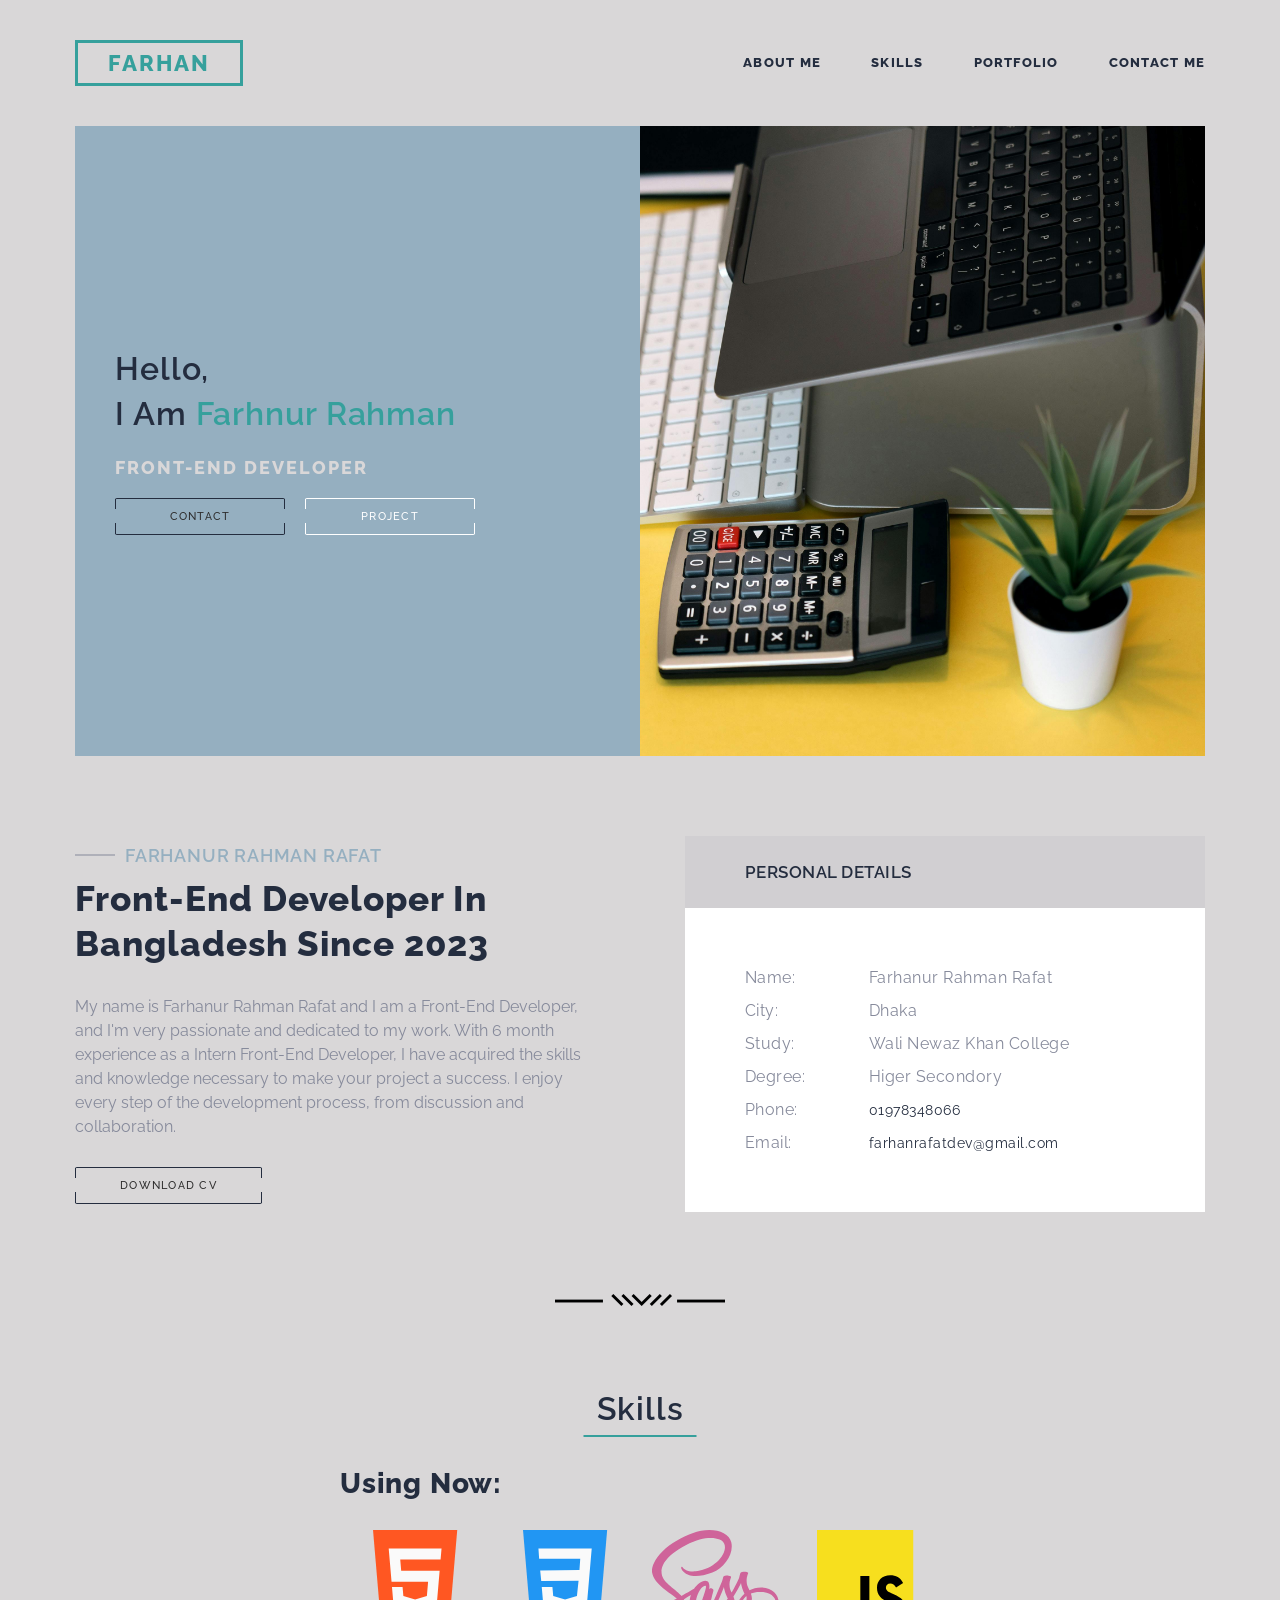
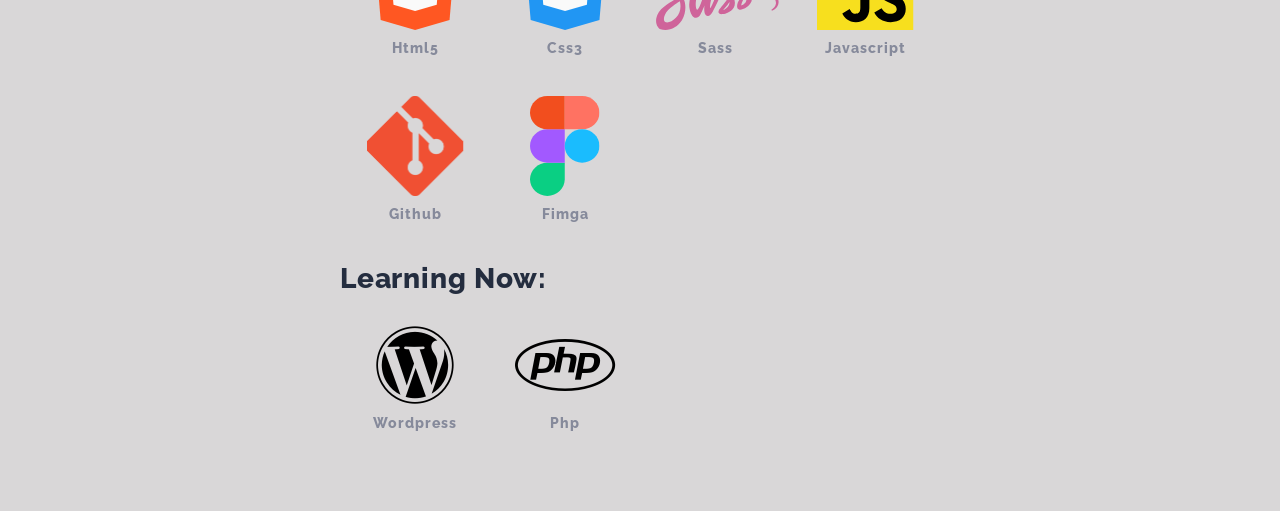
<file: index.html>
<!DOCTYPE html>
<html lang="en">
  <head>
    <meta charset="UTF-8" />
    <meta name="viewport" content="width=device-width, initial-scale=1.0" />
    <link rel="stylesheet" href="./css/screen.min.css" />
    <!-- font awsome cdn -->
    <link
      rel="stylesheet"
      href="https://cdnjs.cloudflare.com/ajax/libs/font-awesome/6.5.1/css/all.min.css"
      integrity="sha512-DTOQO9RWCH3ppGqcWaEA1BIZOC6xxalwEsw9c2QQeAIftl+Vegovlnee1c9QX4TctnWMn13TZye+giMm8e2LwA=="
      crossorigin="anonymous"
      referrerpolicy="no-referrer"
    />
    <title>Farhanur Rahman Rafat</title>
  </head>
  <body>
    <header class="header">
      <div class="container">
        <div class="header_logo">
          <h1 title="Farhanur Rahman Rafat">
            <a href="index.html"> farhan </a>
          </h1>
        </div>

        <nav class="navbar">
          <ul class="header_menu">
            <li><a href="#about-me">about me</a></li>
            <li><a href="#skills">skills</a></li>
            <li><a href="#">portfolio</a></li>
            <li><a href="#">contact me</a></li>
          </ul>
        </nav>
      </div>
    </header>
    <!-- header -->

    <!--============ banner section ===============-->
    <section class="banner-section">
      <div class="container">
        <div class="banner-wrap">
          <div class="banner-desc">
            <div class="banner-desc_title">
              <h2>hello,</h2>
              <h2>i am <span>farhnur rahman</span></h2>

              <p>front-end developer</p>
            </div>

            <div class="banner-desc_btn-block">
              <a href="#" class="btn bg-btn"><span>contact</span></a>
              <a href="#" class="btn"><span>project</span></a>
            </div>
          </div>

          <div
            class="banner-img"
            style="background-image: url(./images/banner1.jpg)"
          >
            <!-- <img src="../images/banner1.jpg" alt="laptop" /> -->
          </div>
        </div>
      </div>
    </section>
    <!--============ banner section ===============-->

    <!--============ content block section ===============-->
    <section id="about-me" class="content-block">
      <div class="container">
        <div class="info-wrap">
          <div class="text--desc">
            <div class="name">
              <span>farhanur rahman rafat</span>
            </div>

            <h2>front-end developer in bangladesh since 2023</h2>

            <p>
              My name is Farhanur Rahman Rafat and I am a Front-End Developer,
              and I'm very passionate and dedicated to my work. With 6 month
              experience as a Intern Front-End Developer, I have acquired the
              skills and knowledge necessary to make your project a success. I
              enjoy every step of the development process, from discussion and
              collaboration.
            </p>

            <div class="btn-block">
              <a href="#" class="btn bg-btn"><span>download cv</span></a>
            </div>
          </div>

          <div class="detail--box">
            <div class="detail--box_header">
              <h3>personal details</h3>
            </div>

            <div class="detail--box_body">
              <ul>
                <li>
                  <span>name:</span>
                  <span>farhanur rahman rafat</span>
                </li>

                <li>
                  <span>city:</span>
                  <span>dhaka</span>
                </li>

                <li>
                  <span>study:</span>
                  <span>wali newaz khan college</span>
                </li>

                <li>
                  <span>degree:</span>
                  <span>higer secondory</span>
                </li>

                <li>
                  <span>phone:</span>
                  <span><a href="tel:01978348066">01978348066</a></span>
                </li>

                <li>
                  <span>email:</span>
                  <span
                    ><a href="mailto:farhanrafatdev@gmail.com"
                      >farhanrafatdev@gmail.com</a
                    ></span
                  >
                </li>
              </ul>
            </div>
          </div>
        </div>
      </div>
    </section>
    <!--============ content block section ===============-->

    <!-- separator -->
    <div class="seperator">
      <img src="./images/separator.svg" alt="separator" />
    </div>
    <!-- separator -->

    <!--============ page content block section ===============-->
    <section id="skills" class="page--content">
      <div class="container">
        <div class="title-block">
          <h3>skills</h3>
        </div>

        <div class="using-skills">
          <span>using now:</span>

          <div class="skill-item-wrap">
            <div class="skill-item">
              <img src="./images/html5.svg" alt="html" />
              <p>html5</p>
            </div>

            <div class="skill-item">
              <img src="./images/css3.svg" alt="css" />
              <p>css3</p>
            </div>

            <div class="skill-item">
              <img src="./images/sass.svg" alt="sass" />
              <p>sass</p>
            </div>

            <div class="skill-item">
              <img src="./images/js.svg" alt="javascript" />
              <p>javascript</p>
            </div>

            <div class="skill-item">
              <img src="./images/git.svg" alt="git" />
              <p>github</p>
            </div>

            <div class="skill-item">
              <img src="./images/figma.svg" alt="figma" />
              <p>fimga</p>
            </div>
          </div>
        </div>

        <div class="learning-skills">
          <span>learning now:</span>
          <div class="skill-item-wrap">
            <div class="skill-item">
              <i class="fa-brands fa-wordpress"></i>
              <p>wordpress</p>
            </div>

            <div class="skill-item">
              <i class="fa-brands fa-php"></i>
              <p>php</p>
            </div>
          </div>
        </div>
      </div>
    </section>
    <!--============ page content block section ===============-->
  </body>
</html>
</file>
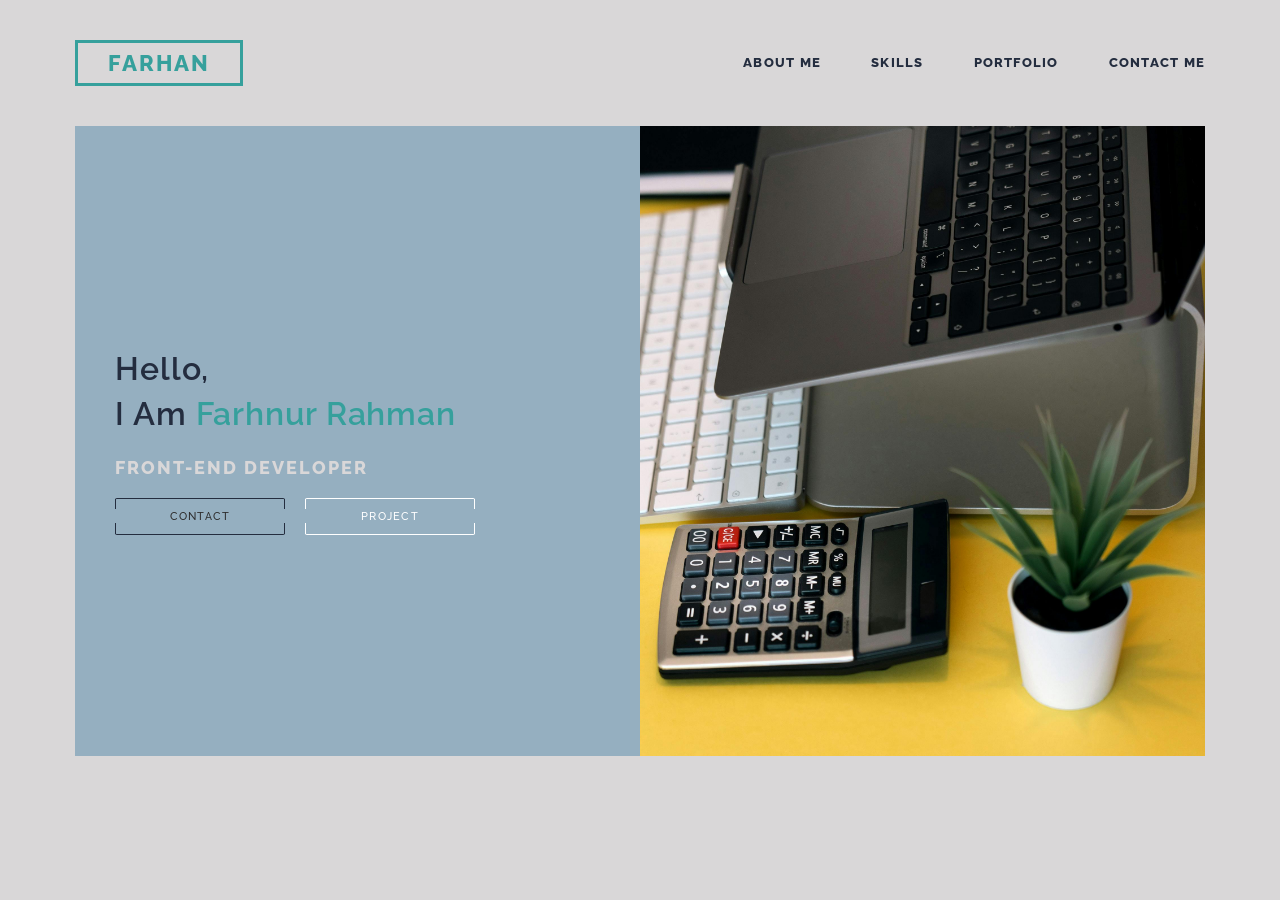
<file: markup/index.html>
<!DOCTYPE html>
<html lang="en">
  <head>
    <meta charset="UTF-8" />
    <meta name="viewport" content="width=device-width, initial-scale=1.0" />
    <link rel="stylesheet" href="../css/screen.min.css" />
    <title>Farhanur Rahman Rafat</title>
  </head>
  <body>
    <header class="header">
      <div class="container">
        <div class="header_logo">
          <h1 title="Farhanur Rahman Rafat">
            <a href="index.html"> farhan </a>
          </h1>
        </div>

        <nav class="navbar">
          <ul class="header_menu">
            <li><a href="#">about me</a></li>
            <li><a href="#">skills</a></li>
            <li><a href="#">portfolio</a></li>
            <li><a href="#">contact me</a></li>
          </ul>
        </nav>
      </div>
    </header>
    <!-- header -->

    <!--============ banner section ===============-->

    <section class="banner-section">
      <div class="container">
        <div class="banner-wrap">
          <div class="banner-desc">
            <div class="banner-desc_title">
              <h2>hello,</h2>
              <h2>i am <span>farhnur rahman</span></h2>

              <p>front-end developer</p>
            </div>

            <div class="banner-desc_btn-block">
              <a href="#" class="btn bg-btn"><span>contact</span></a>
              <a href="#" class="btn"><span>project</span></a>
            </div>
          </div>

          <div
            class="banner-img"
            style="background-image: url(../images/banner1.jpg)"
          >
            <!-- <img src="../images/banner1.jpg" alt="laptop" /> -->
          </div>
        </div>
      </div>
    </section>

    <!--============ banner section ===============-->
  </body>
</html>
</file>
<file: css/screen.min.css>
/*! minireset.css v0.0.3 | MIT License | github.com/jgthms/minireset.css */html,body,p,blockquote,figure,fieldset,textarea,iframe{margin:0;padding:0}button,input,select,textarea{margin:0}html{box-sizing:border-box}*,*:before,*:after{box-sizing:border-box;margin:0;padding:0}img,embed,iframe:not(.instagram-media):not(.wp-embedded-content),object,audio,video{height:auto;max-width:100%}iframe{border:0}table{border-collapse:collapse;border-spacing:0}td,th{padding:0;text-align:left}h1,h2,h3,h4,h5,h6,p{margin:0}@font-face{font-family:"Raleway";src:url("./fonts/Raleway-Black.woff") format("woff"),url("./fonts/Raleway-Black.ttf") format("truetype");font-weight:900;font-style:normal;font-display:swap}@font-face{font-family:"Raleway";src:url("../fonts/Raleway-Bold.woff") format("woff"),url("../fonts/Raleway-Bold.ttf") format("truetype");font-weight:bold;font-style:normal;font-display:swap}@font-face{font-family:"Raleway";src:url("../fonts/Raleway-ExtraBold.woff") format("woff"),url("../fonts/Raleway-ExtraBold.ttf") format("truetype");font-weight:bold;font-style:normal;font-display:swap}@font-face{font-family:"Raleway";src:url("../fonts/Raleway-Regular.woff") format("woff"),url("../fonts/Raleway-Regular.ttf") format("truetype");font-weight:normal;font-style:normal;font-display:swap}@font-face{font-family:"Raleway";src:url("../fonts/Raleway-ExtraLight.woff") format("woff"),url("../fonts/Raleway-ExtraLight.ttf") format("truetype");font-weight:200;font-style:normal;font-display:swap}@font-face{font-family:"Raleway";src:url("../fonts/Raleway-Medium.woff") format("woff"),url("../fonts/Raleway-Medium.ttf") format("truetype");font-weight:500;font-style:normal;font-display:swap}@font-face{font-family:"Raleway";src:url("../fonts/Raleway-Light.woff") format("woff"),url("../fonts/Raleway-Light.ttf") format("truetype");font-weight:300;font-style:normal;font-display:swap}@font-face{font-family:"Raleway";src:url("../fonts/Raleway-SemiBold.woff") format("woff"),url("../fonts/Raleway-SemiBold.ttf") format("truetype");font-weight:600;font-style:normal;font-display:swap}@font-face{font-family:"Raleway";src:url("../fonts/Raleway-Thin.woff") format("woff"),url("../fonts/Raleway-Thin.ttf") format("truetype");font-weight:100;font-style:normal;font-display:swap}:root{--white: #fff;--black: #2e2d2d;--org-black: #242d3f;--org-white: #f8f6f7;--org-white-2: #d9d7d8;--lite-blue: #36a09c;--raleway: "Raleway"}html{scroll-behavior:smooth}body{background-color:var(--org-white-2)}.container{max-width:1230px;padding:0 50px;margin-inline:auto}.btn{display:inline-block;padding:10px 45px;border-top:1px solid var(--white);border-bottom:1px solid var(--white);position:relative;background-color:rgba(0,0,0,0);border-radius:2px;color:var(--white);text-align:center;font-family:var(--raleway);font-weight:500;font-size:.6875rem;letter-spacing:.115em;line-height:.9375rem;min-width:170px;text-decoration:none;text-transform:uppercase;transition:all .3s ease-in-out}.btn::before{left:0}.btn::after{right:0}.btn::before,.btn::after{background-color:var(--white);content:"";position:absolute;top:0;width:1px;height:30%}.btn span::before,.btn span::after{content:"";position:absolute;bottom:0;width:1px;height:30%;background-color:var(--white)}.btn span::before{left:0}.btn span::after{right:0}.btn:hover{background-color:var(--white);color:var(--lite-blue)}.btn.bg-btn{border-color:var(--org-black);color:var(--black)}.btn.bg-btn::before,.btn.bg-btn::after{background-color:var(--org-black)}.btn.bg-btn span::before,.btn.bg-btn span::after{background-color:var(--org-black)}.btn.bg-btn:hover{background-color:var(--org-black);color:var(--white)}.header{padding:40px 0}.header .container{display:flex;flex-wrap:wrap;align-items:center}.header .container .header_logo{flex-basis:20%;max-width:20%}.header .container .header_logo h1 a{display:inline-block;text-decoration:none;color:var(--lite-blue);font-size:22px;font-family:var(--raleway);font-weight:700;text-transform:uppercase;letter-spacing:2px;border:3px solid var(--lite-blue);padding:7px 30px;transition:all 1s ease}.header .container .header_logo h1 a:hover{background-color:var(--lite-blue);color:rgba(0,0,0,0);-webkit-text-stroke:1px var(--white)}.header .container .navbar{flex-basis:80%;max-width:80%;display:flex;flex-wrap:wrap}.header .container .navbar .header_menu{list-style:none;display:flex;flex-wrap:wrap;align-items:center;margin-left:auto}.header .container .navbar .header_menu li a{text-decoration:none;color:var(--org-black);display:block;font-family:var(--raleway);font-size:.8125rem;font-weight:700;letter-spacing:.095em;line-height:160%;position:relative;text-decoration:none;text-align:center;text-transform:uppercase}.header .container .navbar .header_menu li a::after{content:"";height:1px;right:0;bottom:-2px;position:absolute;background-color:var(--org-black);width:0;transition:all .3s}.header .container .navbar .header_menu li a:hover::after{left:0;width:100%}.header .container .navbar .header_menu li+li{margin-left:50px}.header.floating-header{position:absolute;top:0;left:0;width:100%;z-index:99}.banner-section{background-color:rgba(0,0,0,0)}.banner-section .container .banner-wrap{background-color:#95afc0;height:70vh;display:flex;flex-wrap:wrap;align-items:center}.banner-section .container .banner-wrap .banner-desc{max-width:50%;flex-basis:50%;padding:40px}.banner-section .container .banner-wrap .banner-desc_title{margin-bottom:20px}.banner-section .container .banner-wrap .banner-desc_title h2{color:var(--org-black);font-size:32px;font-family:var(--raleway);font-weight:600;text-transform:capitalize;letter-spacing:.9px;line-height:140%}.banner-section .container .banner-wrap .banner-desc_title h2 span{color:var(--lite-blue)}.banner-section .container .banner-wrap .banner-desc_title p{font-size:18px;color:var(--org-white-2);font-family:var(--raleway);font-weight:700;text-transform:uppercase;letter-spacing:2px;margin-top:20px}.banner-section .container .banner-wrap .banner-desc_btn-block{display:flex;flex-wrap:wrap;align-items:center;gap:20px}.banner-section .container .banner-wrap .banner-img{max-width:50%;flex-basis:50%;height:100%;background-size:cover;background-repeat:no-repeat;background-position:center}.content-block{background-color:var(--org-white-2);padding:80px 0}.content-block .container .info-wrap{display:flex;flex-wrap:wrap;align-items:center;gap:90px}.content-block .container .info-wrap .text--desc{max-width:46%;flex-basis:46%}.content-block .container .info-wrap .text--desc .name{width:100%;margin-bottom:10px}.content-block .container .info-wrap .text--desc .name span{display:inline-block;color:#95afc0;font-size:18px;font-family:var(--raleway);font-weight:600;letter-spacing:.8px;text-transform:uppercase;position:relative;padding-left:50px}.content-block .container .info-wrap .text--desc .name span::after{position:absolute;content:"";width:40px;height:1px;background-color:#868a9b;left:0;top:50%;transform:translateY(-50%)}.content-block .container .info-wrap .text--desc h2{color:var(--org-black);font-size:35px;font-family:var(--raleway);font-weight:700;text-transform:capitalize;line-height:130%;letter-spacing:1px}.content-block .container .info-wrap .text--desc p{text-align:left;color:#868a9b;font-family:var(--raleway);font-size:16px;font-weight:400;line-height:150%;letter-spacing:0;margin:28px 0}.content-block .container .info-wrap .detail--box{max-width:46%;flex-basis:46%}.content-block .container .info-wrap .detail--box_header{background-color:rgba(134,138,155,.1);padding:25px 60px}.content-block .container .info-wrap .detail--box_header h3{font-size:17px;font-family:var(--raleway);font-weight:600;color:var(--org-black);text-transform:uppercase;line-height:130%;letter-spacing:.5px}.content-block .container .info-wrap .detail--box_body{background-color:var(--white);padding:60px}.content-block .container .info-wrap .detail--box_body ul{list-style:none}.content-block .container .info-wrap .detail--box_body ul li span{display:inline-block;min-width:95px;color:#868a9b;font-size:16px;font-family:var(--raleway);font-weight:400;text-transform:capitalize;letter-spacing:.5px}.content-block .container .info-wrap .detail--box_body ul li span a{text-decoration:none;color:var(--org-black);font-size:14px;text-transform:lowercase}.content-block .container .info-wrap .detail--box_body ul li span+span{padding-left:25px}.content-block .container .info-wrap .detail--box_body ul li+li{margin-top:14px}.seperator{max-width:170px;margin-inline:auto}.page--content{padding:80px 0}.page--content .container .title-block{margin-bottom:30px}.page--content .container .title-block h3{font-size:32px;color:var(--org-black);font-family:var(--raleway);font-weight:600;text-align:center;text-transform:capitalize;letter-spacing:.8px;padding-bottom:10px;position:relative}.page--content .container .title-block h3::after{content:"";position:absolute;bottom:0;left:50%;transform:translateX(-50%);width:10%;height:2px;background-color:var(--lite-blue)}.using-skills,.learning-skills{max-width:600px;margin-inline:auto}.using-skills span,.learning-skills span{display:inline-block;font-size:28px;color:var(--org-black);font-family:var(--raleway);font-weight:700;text-transform:capitalize;letter-spacing:.8px}.using-skills .skill-item-wrap,.learning-skills .skill-item-wrap{margin-top:30px;display:flex;flex-wrap:wrap;align-items:center;row-gap:40px}.using-skills .skill-item-wrap .skill-item,.learning-skills .skill-item-wrap .skill-item{max-width:25%;flex-basis:25%}.using-skills .skill-item-wrap .skill-item img,.learning-skills .skill-item-wrap .skill-item img{display:block;margin-inline:auto}.using-skills .skill-item-wrap .skill-item p,.learning-skills .skill-item-wrap .skill-item p{color:#868a9b;font-size:14px;font-family:var(--raleway);font-weight:700;text-align:center;text-transform:capitalize;letter-spacing:1px;margin-top:10px}.using-skills .skill-item-wrap .skill-item i,.learning-skills .skill-item-wrap .skill-item i{display:block;font-size:80px;text-align:center}.learning-skills{margin-top:40px}/*# sourceMappingURL=screen.min.css.map */
</file>
